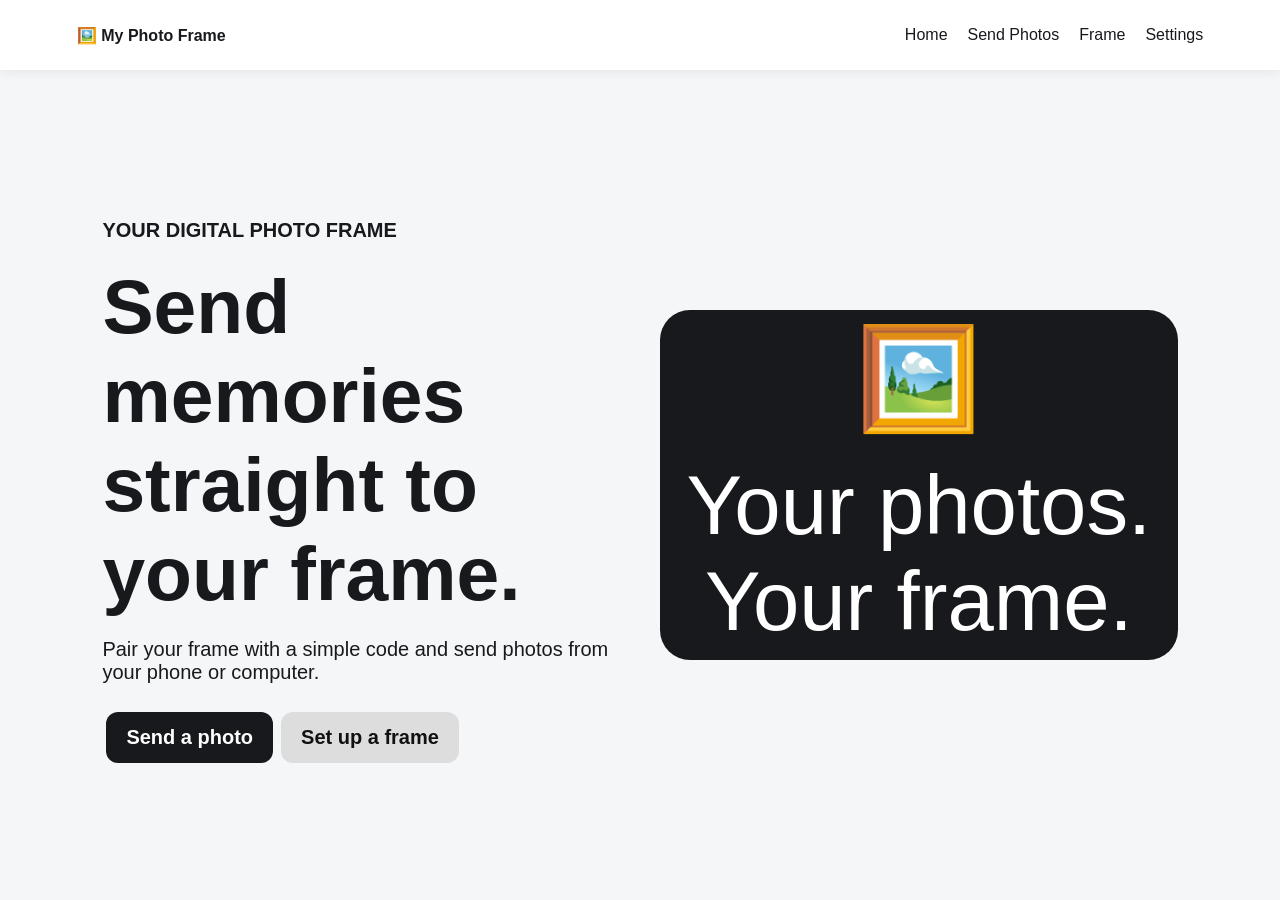
<file: index.html>
<!doctype html>
<html><head><meta charset="utf-8"><meta name="viewport" content="width=device-width,initial-scale=1"><title>My Photo Frame</title><link rel="stylesheet" href="style.css"></head>
<body><nav><b>🖼️ My Photo Frame</b><span><a href="index.html">Home</a><a href="sender.html">Send Photos</a><a href="frame.html">Frame</a><a href="settings.html">Settings</a></span></nav>
<main class="hero"><div><p class="tag">YOUR DIGITAL PHOTO FRAME</p><h1>Send memories straight to your frame.</h1><p>Pair your frame with a simple code and send photos from your phone or computer.</p><div><a class="button" href="sender.html">Send a photo</a><a class="button secondary" href="frame.html">Set up a frame</a></div></div><div class="preview">🖼️<br><small>Your photos. Your frame.</small></div></main></body></html>
</file>
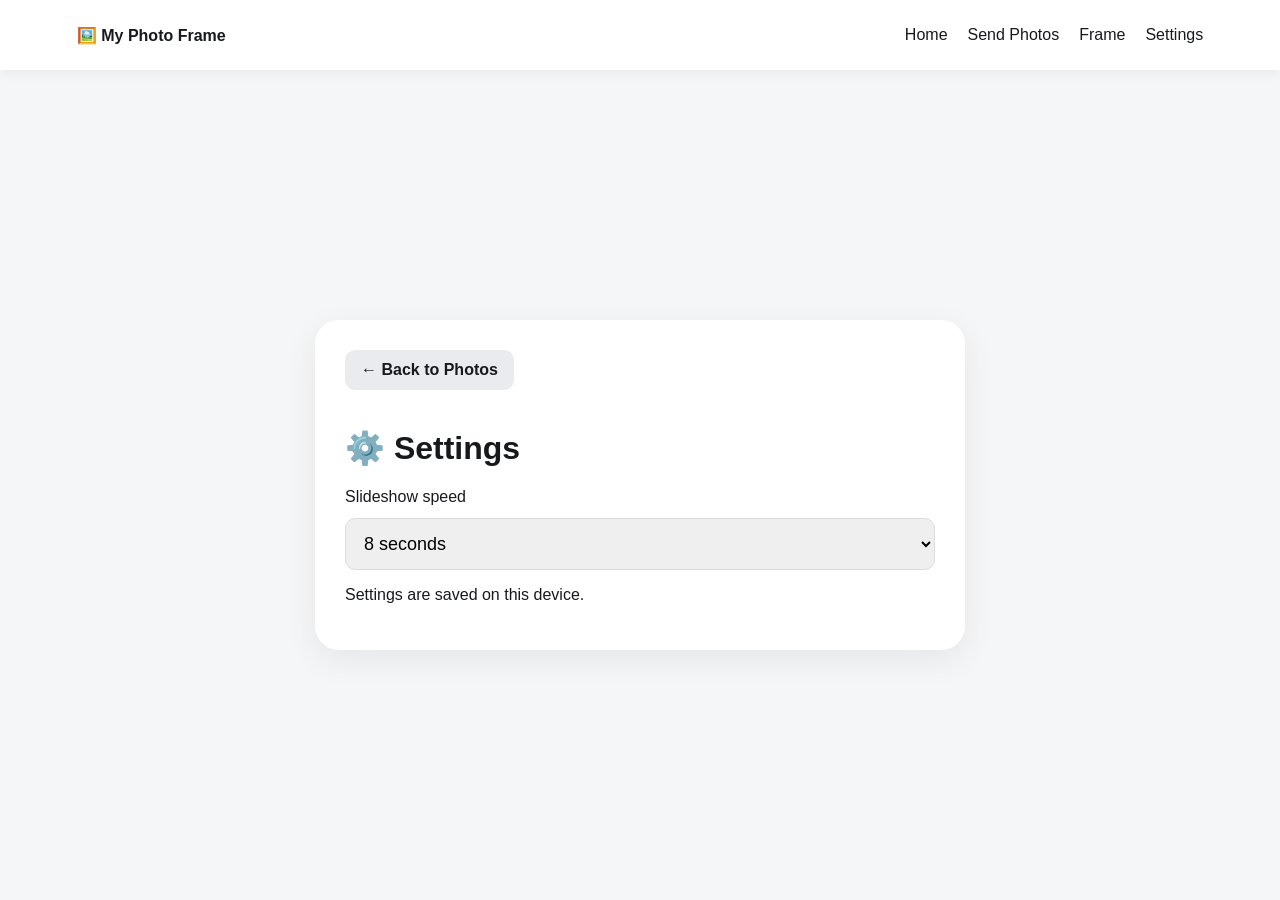
<file: settings.html>
<!doctype html>
<html><head><meta charset="utf-8"><meta name="viewport" content="width=device-width,initial-scale=1"><title>Settings</title><link rel="stylesheet" href="style.css"></head>
<body><nav><b>🖼️ My Photo Frame</b><span><a href="index.html">Home</a><a href="sender.html">Send Photos</a><a href="frame.html">Frame</a><a href="settings.html">Settings</a></span></nav><main class="page"><div class="card"><a class="backbutton" href="#" onclick="history.back();return false;">← Back to Photos</a><h1>⚙️ Settings</h1><label>Slideshow speed</label><select id="speed"><option>3 seconds</option><option selected>8 seconds</option><option>15 seconds</option><option>30 seconds</option></select><p id="savedMsg">Settings are saved on this device.</p></div></main></body></html>
</file>
<file: style.css>
*{box-sizing:border-box}body{margin:0;font-family:Arial,sans-serif;background:#f4f6f8;color:#17191d}nav{height:70px;background:#fff;display:flex;align-items:center;justify-content:space-between;padding:0 6%;box-shadow:0 2px 12px #0001}nav span{display:flex;gap:20px}a{color:inherit;text-decoration:none}.hero{min-height:calc(100vh - 70px);display:grid;grid-template-columns:1fr 1fr;gap:40px;align-items:center;padding:8%;font-size:20px}.hero h1{font-size:clamp(42px,6vw,80px);margin:10px 0}.tag{font-weight:bold}.button,button{display:inline-block;border:0;border-radius:12px;padding:14px 20px;background:#17191d;color:#fff;font-weight:bold;cursor:pointer;margin:8px 4px}.secondary{background:#ddd;color:#111}.preview{background:#17191d;color:#fff;border-radius:30px;min-height:350px;display:grid;place-items:center;text-align:center;font-size:100px}.page{min-height:calc(100vh - 70px);display:grid;place-items:center;padding:30px}.card{background:#fff;border-radius:24px;padding:30px;width:min(650px,94vw);box-shadow:0 10px 35px #0001}.card input,.card select{display:block;width:100%;padding:14px;margin:12px 0;border:1px solid #ddd;border-radius:10px;font-size:18px}.center{text-align:center}

/* Frame setup: dark card + white text so nothing disappears */
.framebody{background:#000;color:#fff;overflow:hidden}.framebody #setup{position:fixed;inset:0;display:grid;place-items:center;background:#0b0b0d}.framecard{width:min(560px,90vw);padding:42px 38px;border-radius:28px;background:#1b1d22;color:#fff;text-align:center;box-shadow:0 20px 70px #000b;border:1px solid #30333a}.frameicon{font-size:42px;margin-bottom:5px}.framecard h1{margin:0 0 14px;color:#fff;font-size:34px}.framehint{color:#c8ccd4;font-size:18px}.bigcode{display:inline-block;background:#3168d5;color:#fff;padding:8px 18px;border-radius:10px;font-size:58px;letter-spacing:9px;font-weight:800;margin:15px 0 20px;text-shadow:none;user-select:text}.online{display:flex;justify-content:center;align-items:center;gap:9px;color:#bfecc5}.online span{width:15px;height:15px;background:#23c552;border-radius:50%;display:block;box-shadow:0 0 10px #23c552}.framebody #viewer{display:none;width:100vw;height:100vh;place-items:center}.framebody #photo{max-width:100%;max-height:100%;object-fit:contain}.framebody #menuButton{position:fixed;right:20px;top:20px;opacity:.2}.framebody #bar{position:fixed;bottom:15px;left:15px;background:#0009;padding:8px;border-radius:8px}.framebody #menu{display:none;position:fixed;inset:0;background:#0008}.menubox{position:absolute;right:20px;top:20px;background:#202227;padding:22px;border-radius:20px;width:300px}.menubox button{display:block;width:90%}.menubox .x{width:42px;margin-left:auto;background:#333}.menubox h2{color:#fff}@media(max-width:800px){.hero{grid-template-columns:1fr}.hero h1{font-size:45px}nav{padding:0 4%}nav span{gap:8px;font-size:13px}.bigcode{font-size:44px;letter-spacing:6px}}
.backbutton{display:inline-block;background:#e9ebef;color:#17191d;padding:11px 16px;border-radius:10px;font-weight:700;margin-bottom:18px}.backbutton:hover{background:#dfe2e7}
</file>
